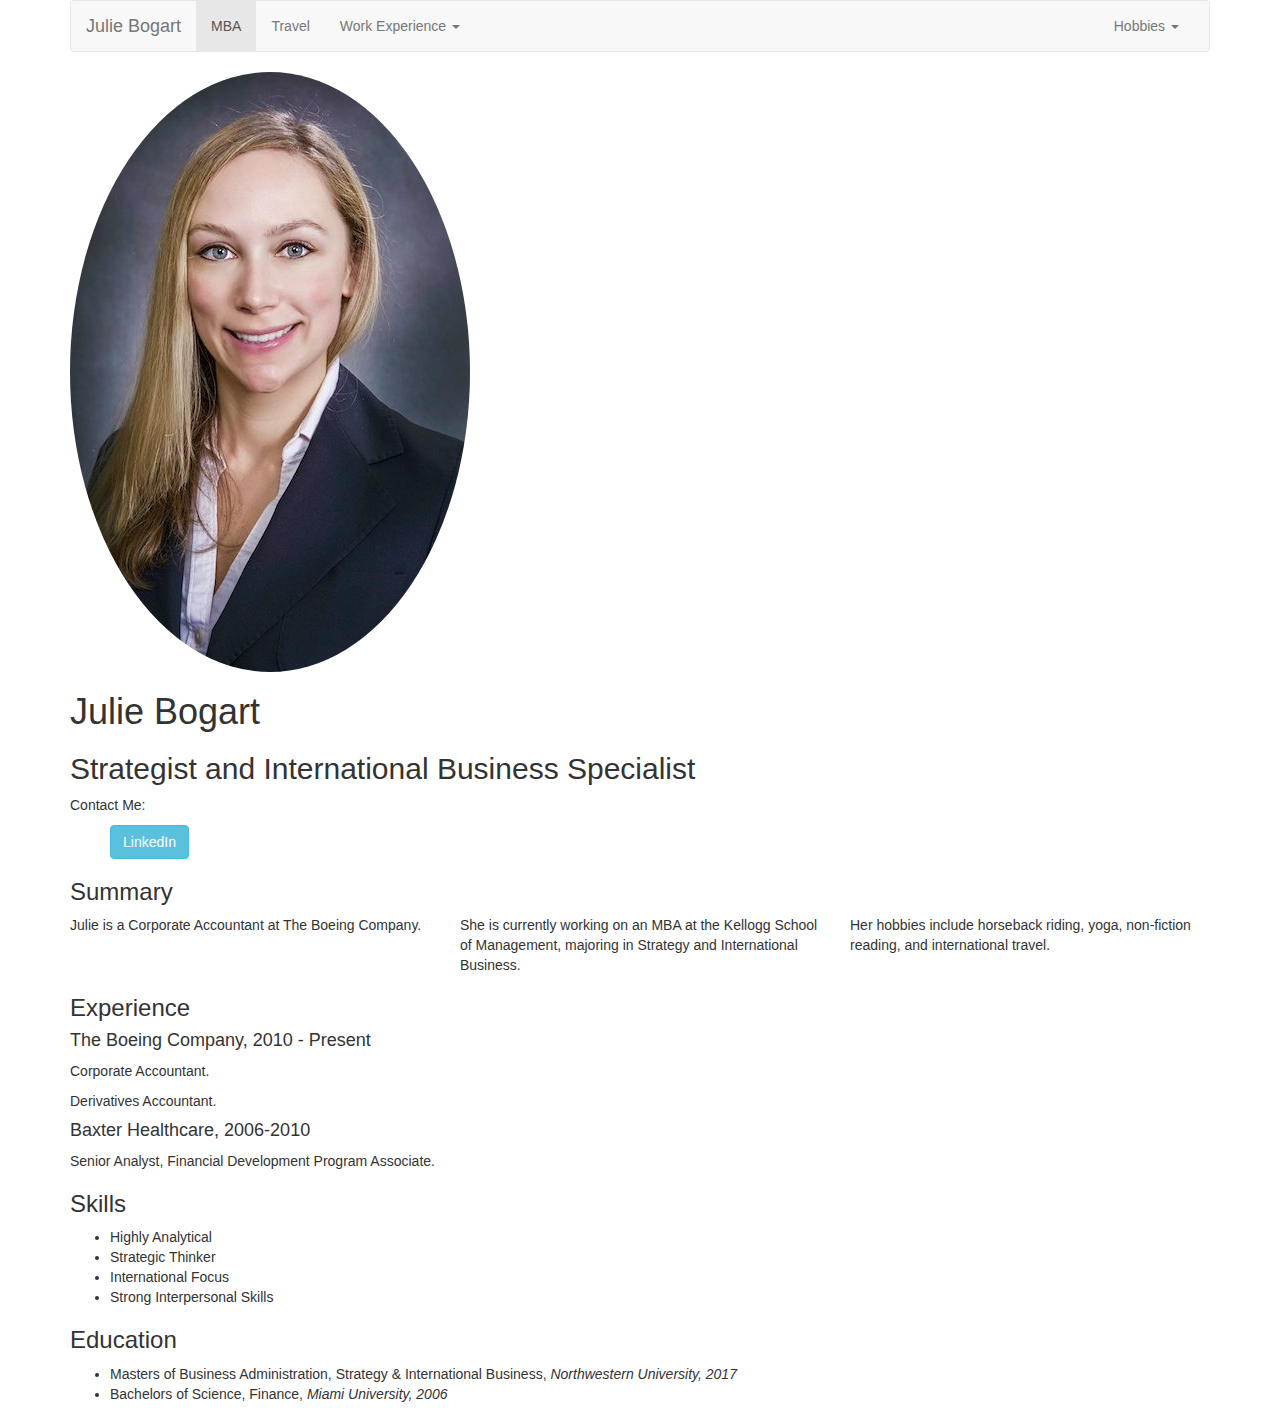
<file: index.html>
<!DOCTYPE html>
<html>
  <head>
    <meta charset="UTF-8">
    <meta http-equiv="X-UA-Compatible" content="IE=edge">
    <meta name="viewport" content="width=device-width, initial-scale=1">
    <title>Julie Bogart</title>

    <link rel="stylesheet" href="http://maxcdn.bootstrapcdn.com/bootstrap/3.3.6/css/bootstrap.css">

    <script src="http://code.jquery.com/jquery-2.1.4.js"></script>
    <script src="http://maxcdn.bootstrapcdn.com/bootstrap/3.3.6/js/bootstrap.js"></script>
  </head>

  <body>
    <div class="container">


      <nav class="navbar navbar-default">
        <div class="container-fluid">
          <div class="navbar-header">
            <button type="button" class="navbar-toggle collapsed" data-toggle="collapse" data-target="#bs-example-navbar-collapse-1" aria-expanded="false">
              <span class="sr-only">Toggle navigation</span>
              <span class="icon-bar"></span>
              <span class="icon-bar"></span>
              <span class="icon-bar"></span>
            </button>
            <a class="navbar-brand" href="https://www.linkedin.com/in/julie-bogart-6958108">Julie Bogart</a>
          </div>

          <div class="collapse navbar-collapse" id="bs-example-navbar-collapse-1">
            <ul class="nav navbar-nav">
              <li class="active"><a href="http://www.kellogg.northwestern.edu/programs/part-time-mba.aspx">MBA <span class="sr-only">(current)</span></a></li>
              <li><a href="travel.html">Travel</a></li>
              <li class="dropdown">
                <a href="#" class="dropdown-toggle" data-toggle="dropdown" role="button" aria-haspopup="true" aria-expanded="false">Work Experience <span class="caret"></span></a>
                <ul class="dropdown-menu">
                  <li><a href="http://www.boeing.com/">The Boeing Company</a></li>
                  <li><a href="http://www.baxter.com/index.page">Baxter Healthcare</a></li>
                  <li><a href="http://www.ethicon.com/">Ethicon Endo Surgery</a></li>
                </ul>
              </li>
            </ul>
          
            <ul class="nav navbar-nav navbar-right">
              <li class="dropdown">
                <a href="#" class="dropdown-toggle" data-toggle="dropdown" role="button" aria-haspopup="true" aria-expanded="false">Hobbies <span class="caret"></span></a>
                <ul class="dropdown-menu">
                  <li><a href="http://culturecrawl.ca/sites/default/files/styles/bootstrap_slideshow_image/public/group-volunteers_0.jpg?itok=BXReTHec">Volunteering</a></li>
                  <li><a href="http://previews.123rf.com/images/insima/insima1209/insima120900030/15230342-cartoon-image-of-little-girl-with-happy-pony-horse-jumping-a-hurdle-children-illustration-isolated-o-Stock-Vector.jpg
                    ">Equestrian</a></li>
                  <li><a href="https://s3.amazonaws.com/lowres.cartoonstock.com/animals-yoga-practicing_yoga-yoga_poses-om_chant-yogi-dre0239_low.jpg">Yoga</a></li>

                </ul>
              </li>
            </ul>
          </div><!-- /.navbar-collapse -->
        </div><!-- /.container-fluid -->
      </nav>


      <img src="Headshot copy.jpg" class="img-circle">

      <h1>Julie Bogart</h1>
      <h2>Strategist and International Business Specialist</h2>
      <p>Contact Me:</p>
      <ul>
<p>

        <a class="btn btn-info" href="https://www.linkedin.com/in/julie-bogart-6958108"
        role="button class=btn btn-primary btn-lg">LinkedIn</a>
</p>


</ul>



<min-width: @screen-sm-max>

    <h3>Summary</h3>
    <p>

      <div class="row">
        <div class="col-xs-6 col-sm-4">  Julie is a Corporate Accountant at The Boeing Company.

        </div>
        <div class="col-xs-6 col-sm-4">  She is currently working on an MBA at the Kellogg School of Management,
          majoring in Strategy and International Business.</div>

        <div class="clearfix visible-xs-block"></div>
        <div class="col-xs-6 col-sm-4">  Her hobbies include horseback riding, yoga, non-fiction reading,
          and international travel.</div>
      </div>

    </p>

    <h3>Experience</h3>

    <h4>The Boeing Company, 2010 - Present</h4>
    <p>Corporate Accountant.</p>
    <p>Derivatives Accountant.</p>

    <h4>Baxter Healthcare, 2006-2010</h4>
    <p>Senior Analyst, Financial Development Program Associate.</p>

    <h3>Skills</h3>
    <ul>
      <li>Highly Analytical</li>
      <li>Strategic Thinker</li>
      <li>International Focus</li>
      <li>Strong Interpersonal Skills</li>
    </ul>

    <h3>Education</h3>
    <ul>
      <li>Masters of Business Administration, Strategy & International Business, <em>Northwestern University, 2017</em></li>
      <li>Bachelors of Science, Finance, <em>Miami University, 2006</em></li>
    </ul>

  </div>
  </body>
</html>
</file>
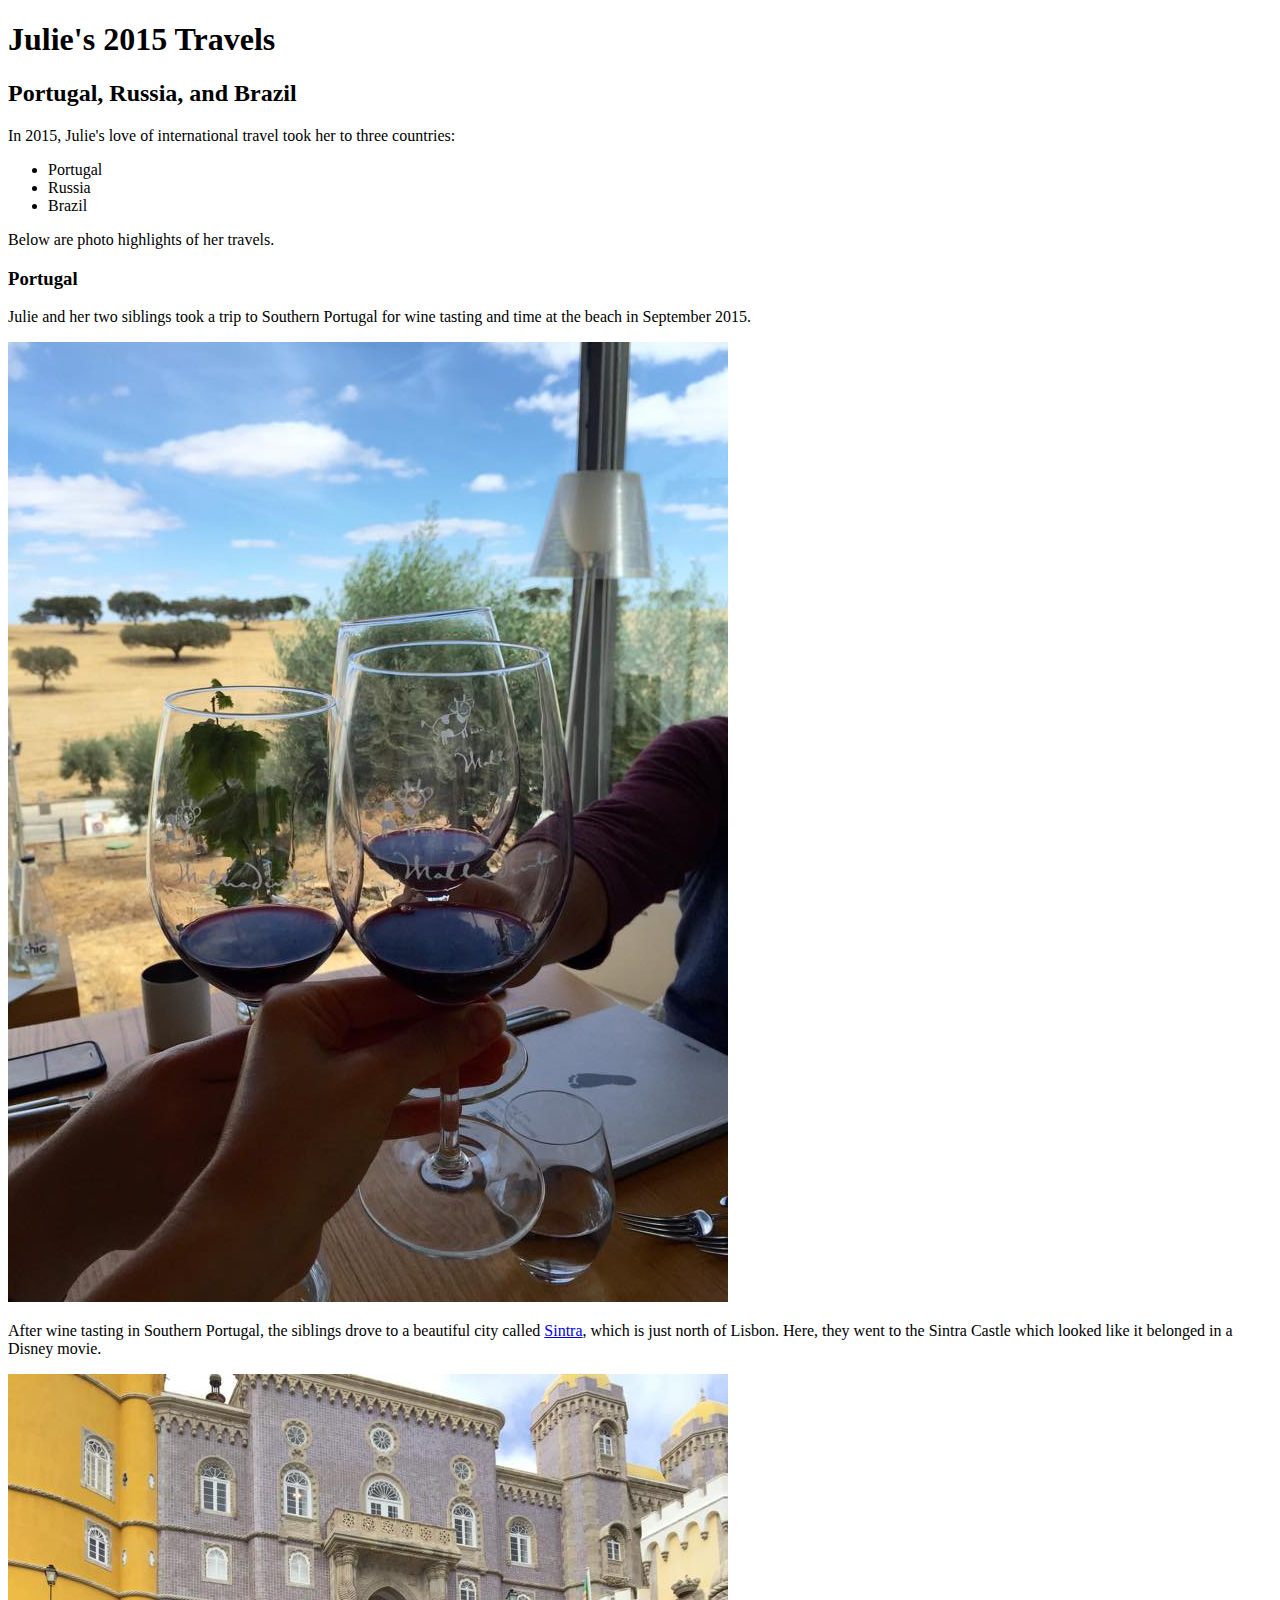
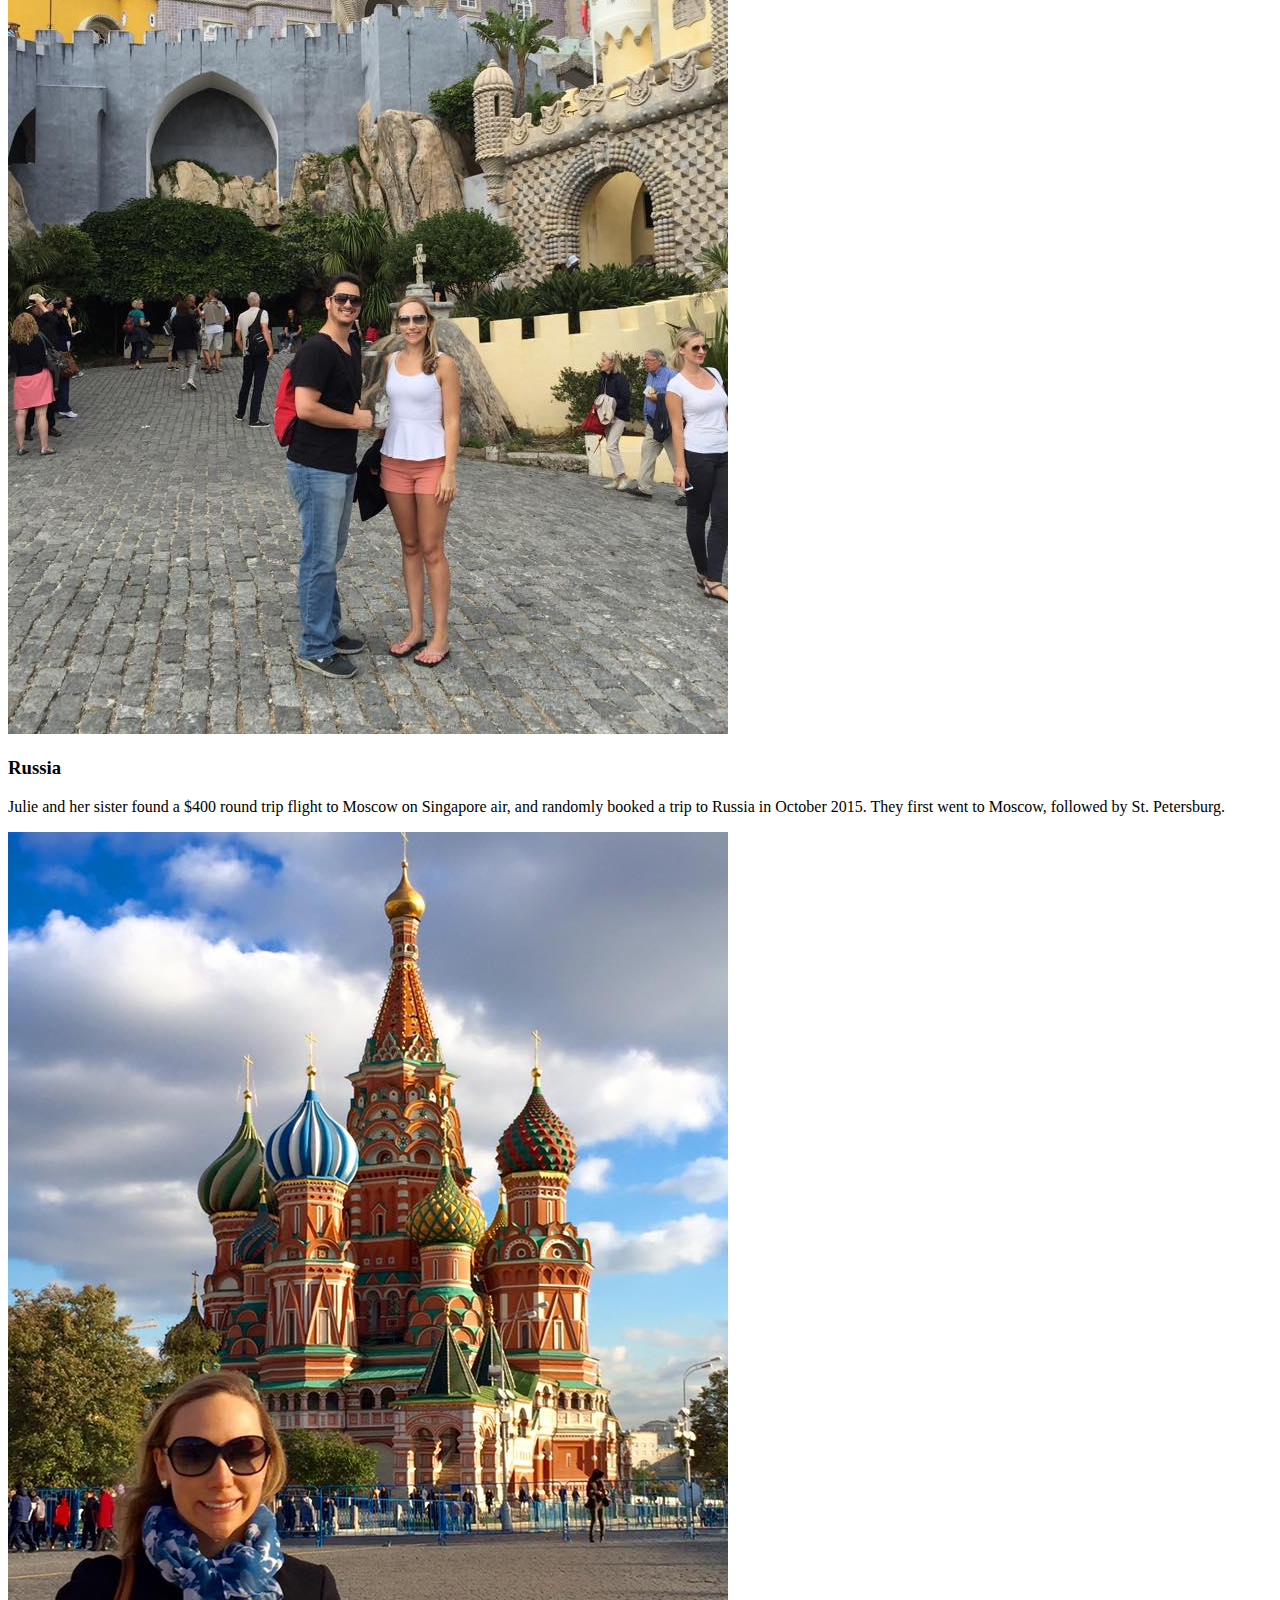
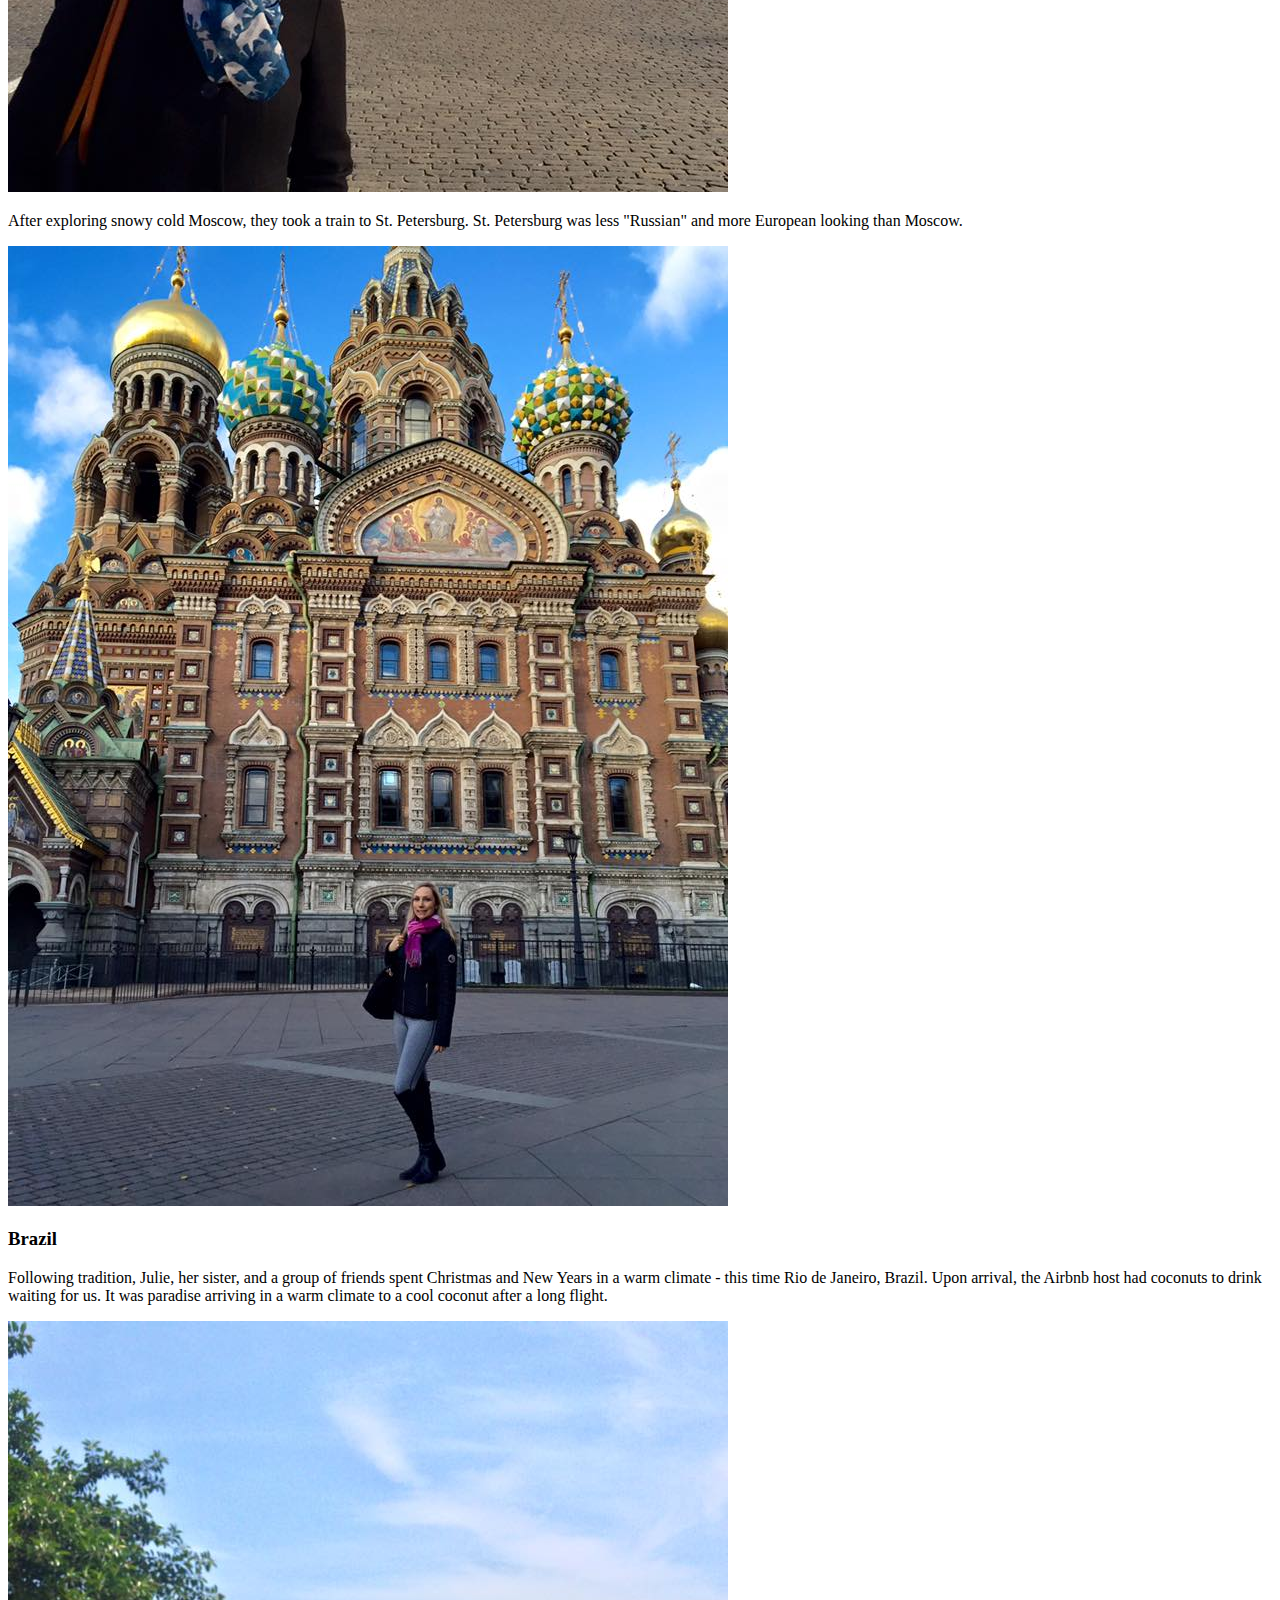
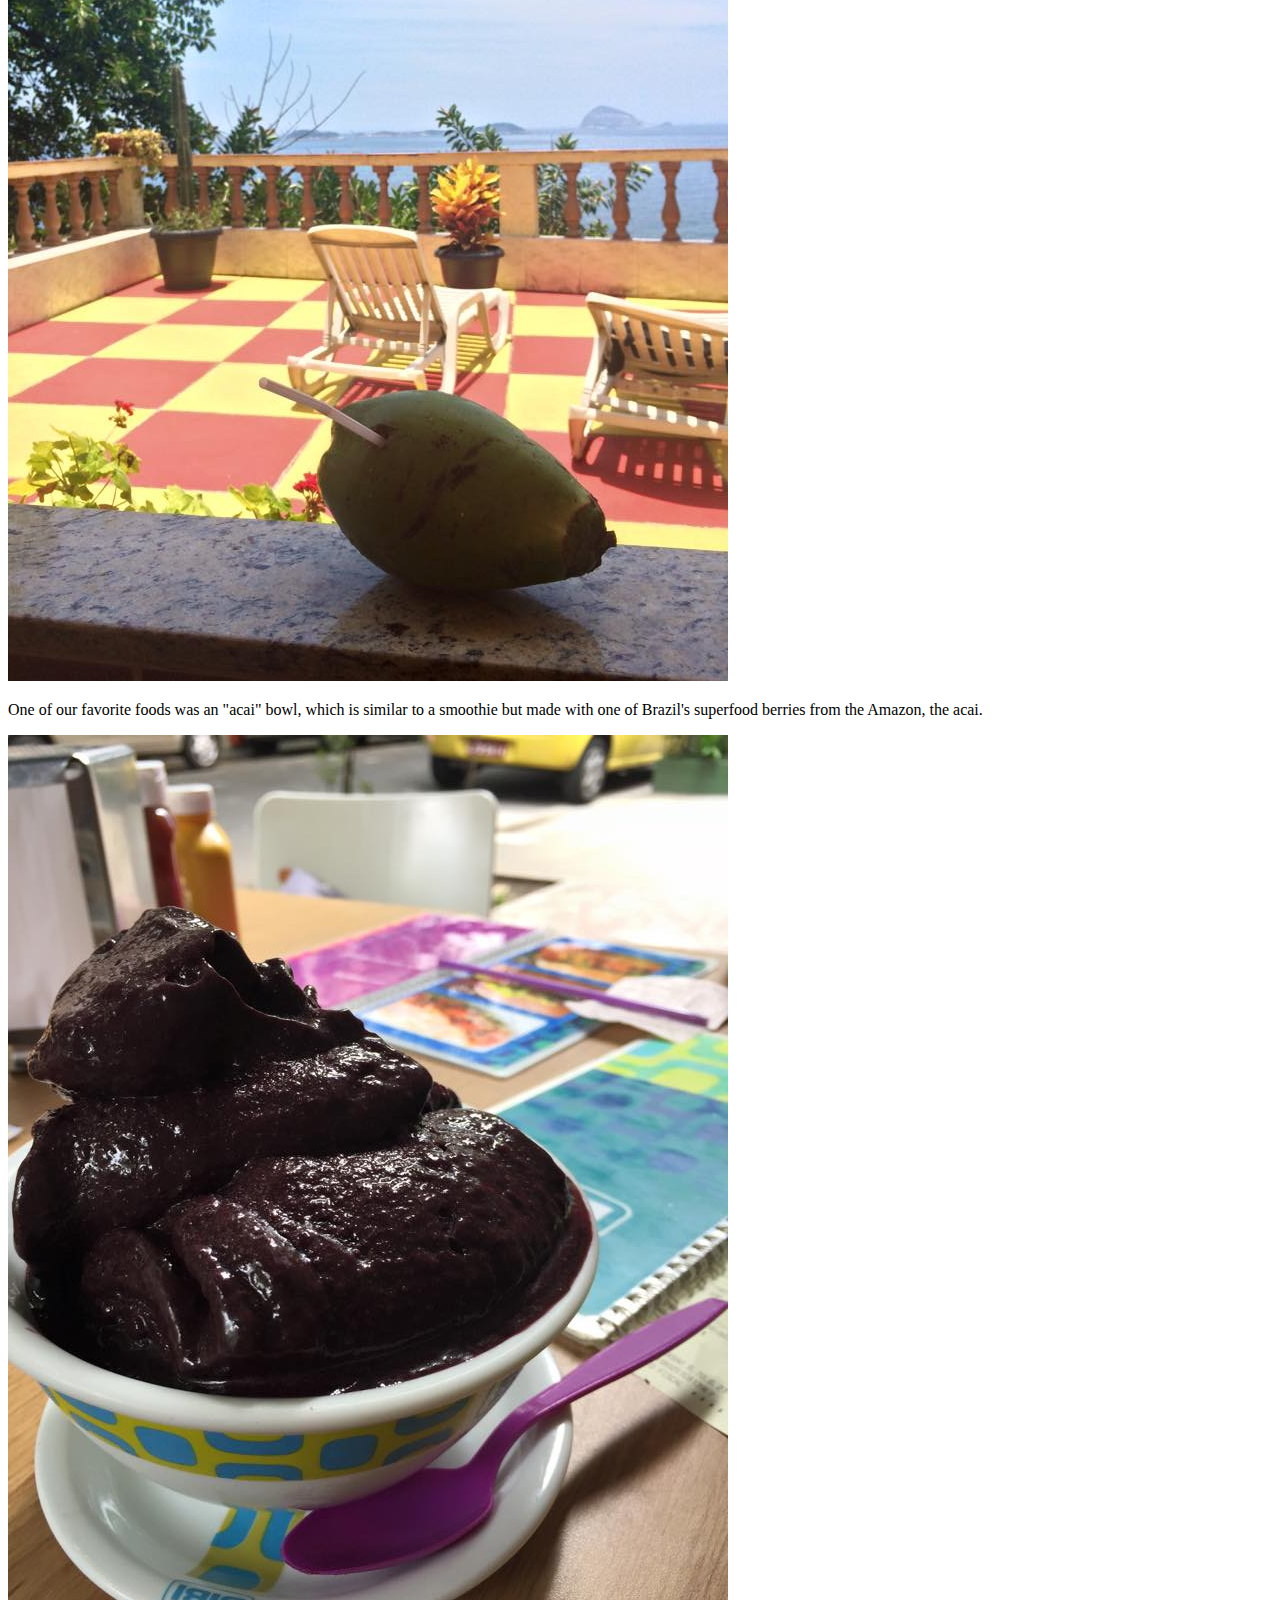
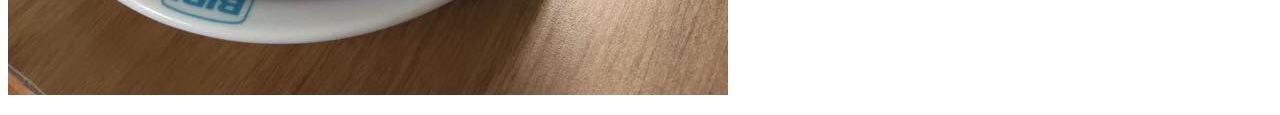
<file: travel.html>
<!DOCTYPE html>
<html>
  <head>
    <title>Julie's Travel Page</title>
  </head>

  <body>
    <div class="header">
      <h1>Julie's 2015 Travels</h1>
      <h2>Portugal, Russia, and Brazil</h2

    </div>

<summary>
  <p>In 2015, Julie's love of international travel took her to three countries:
    <ul>
      <li>Portugal
      <li>Russia
      <li>Brazil
    </ul>
    Below are photo highlights of her travels. </p>

  <h3>Portugal</h3>
  <p>Julie and her two siblings took a trip to Southern Portugal for
    wine tasting and time at the beach in September 2015.</p>
  <img src="Portugal wine.jpg">
  <p>After wine tasting in Southern Portugal, the siblings drove to a beautiful
    city called <a href="https://en.wikipedia.org/wiki/Sintra">Sintra</a>, which
    is just north of Lisbon. Here, they went to the Sintra Castle which looked
    like it belonged in a Disney movie.
  <p><img src="Sintra.jpg">  </p>

  <h3>Russia</h3>
  <p>Julie and her sister found a $400 round trip flight to Moscow on Singapore
  air, and randomly booked a trip to Russia in October 2015. They first went to Moscow,
  followed by St. Petersburg.
 </p>
  <img src="Moscow.jpg">
  <p>After exploring snowy cold Moscow, they took a train to St. Petersburg. St.
    Petersburg was less "Russian" and more European looking than Moscow.
  <p><img src="St. Pete.jpg">  </p>

  <h3>Brazil</h3>
  <p>Following tradition, Julie, her sister, and a group of friends spent
    Christmas and New Years in a warm climate - this time Rio de Janeiro, Brazil.
    Upon arrival, the Airbnb host had coconuts to drink waiting for us. It was paradise
    arriving in a warm climate to a cool coconut after a long flight.
 </p>
  <img src="Rio.jpg">
  <p>One of our favorite foods was an "acai" bowl, which is similar to a smoothie
    but made with one of Brazil's superfood berries from the Amazon, the acai.
  <p><img src="Acai.jpg">  </p>

  </body>
</html>
</file>
